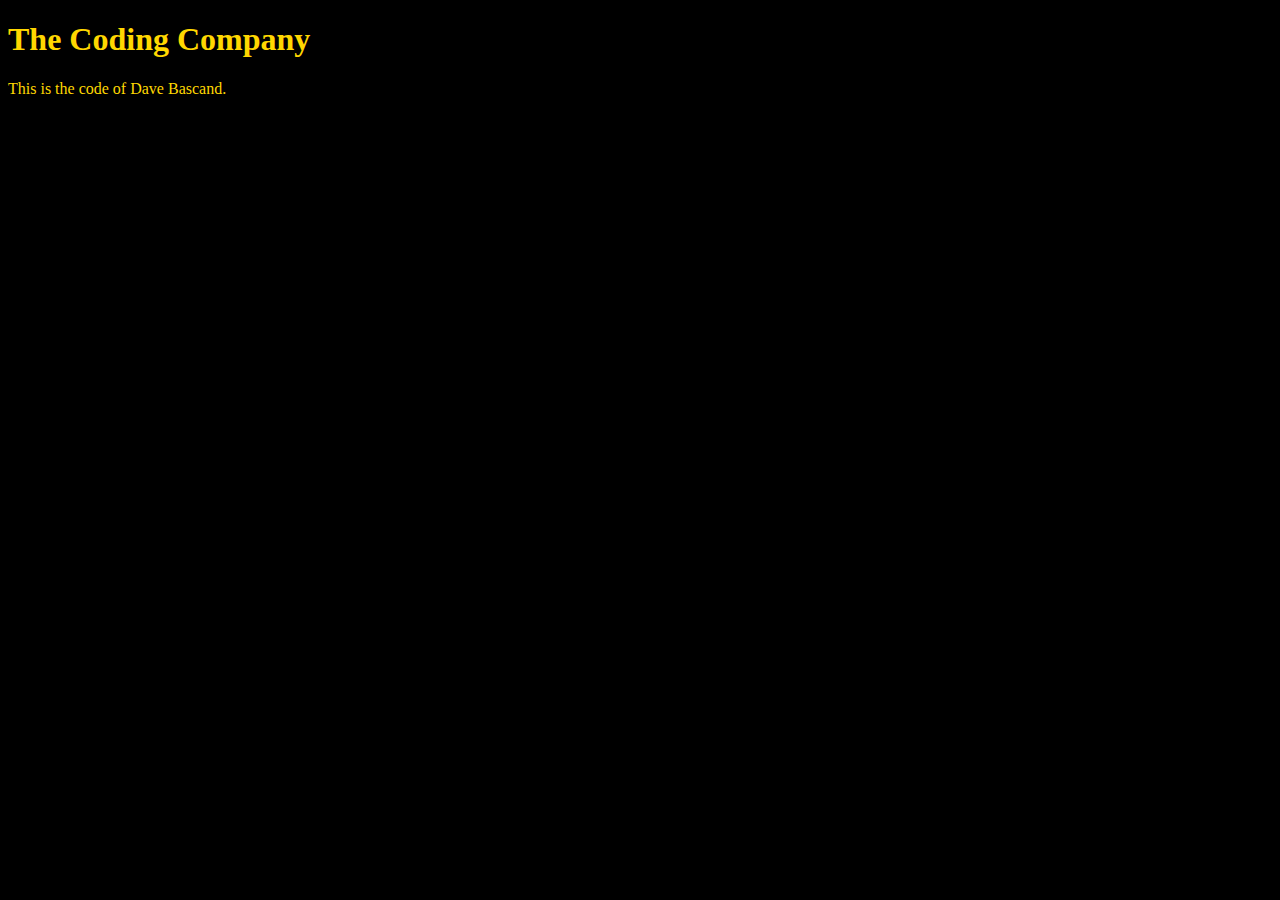
<file: unit_1/index.html>
<!DOCTYPE html>
<html>
	<head>
		<title>The Coding Company</title>
		<link rel="stylesheet" type="text/css" href="css/style.css">
	</head>

	<body>
		<h1>The Coding Company</h1>
		<p>This is the code of Dave Bascand.</p>

	</body>
</html>
</file>
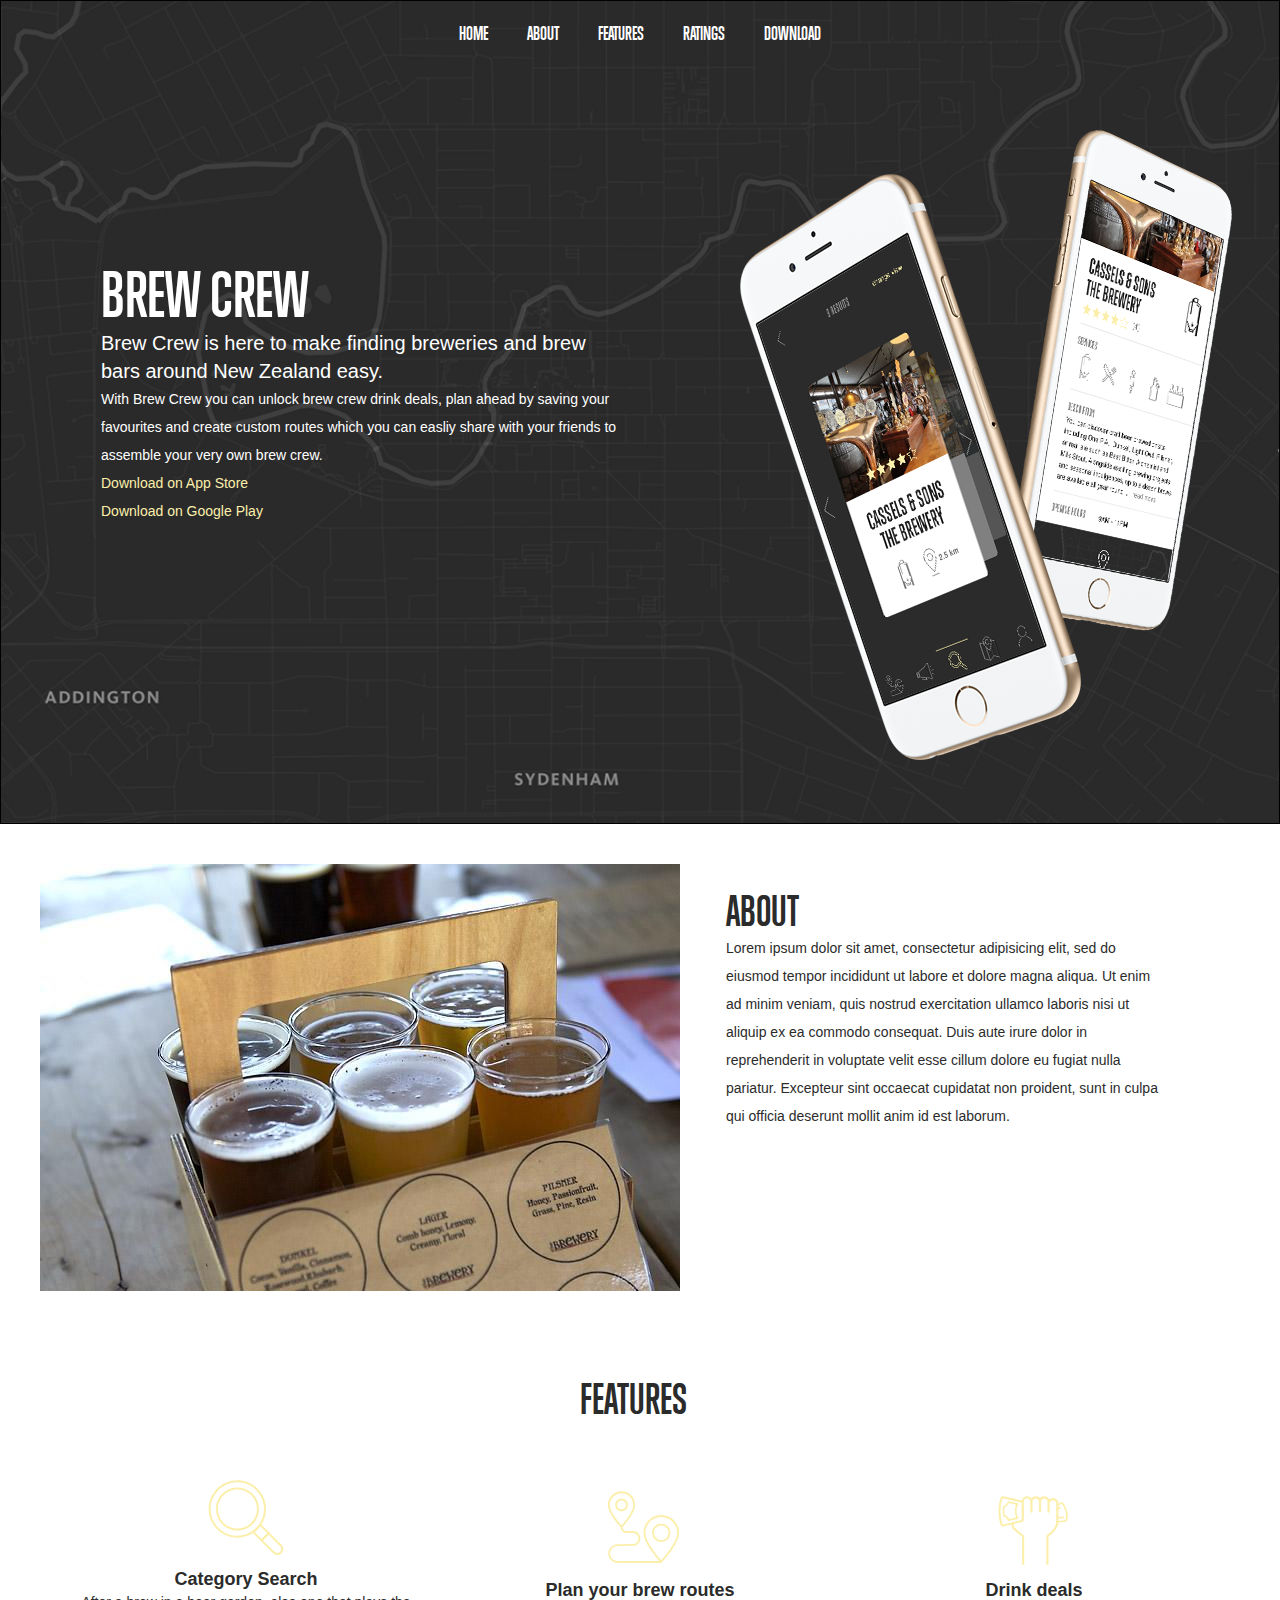
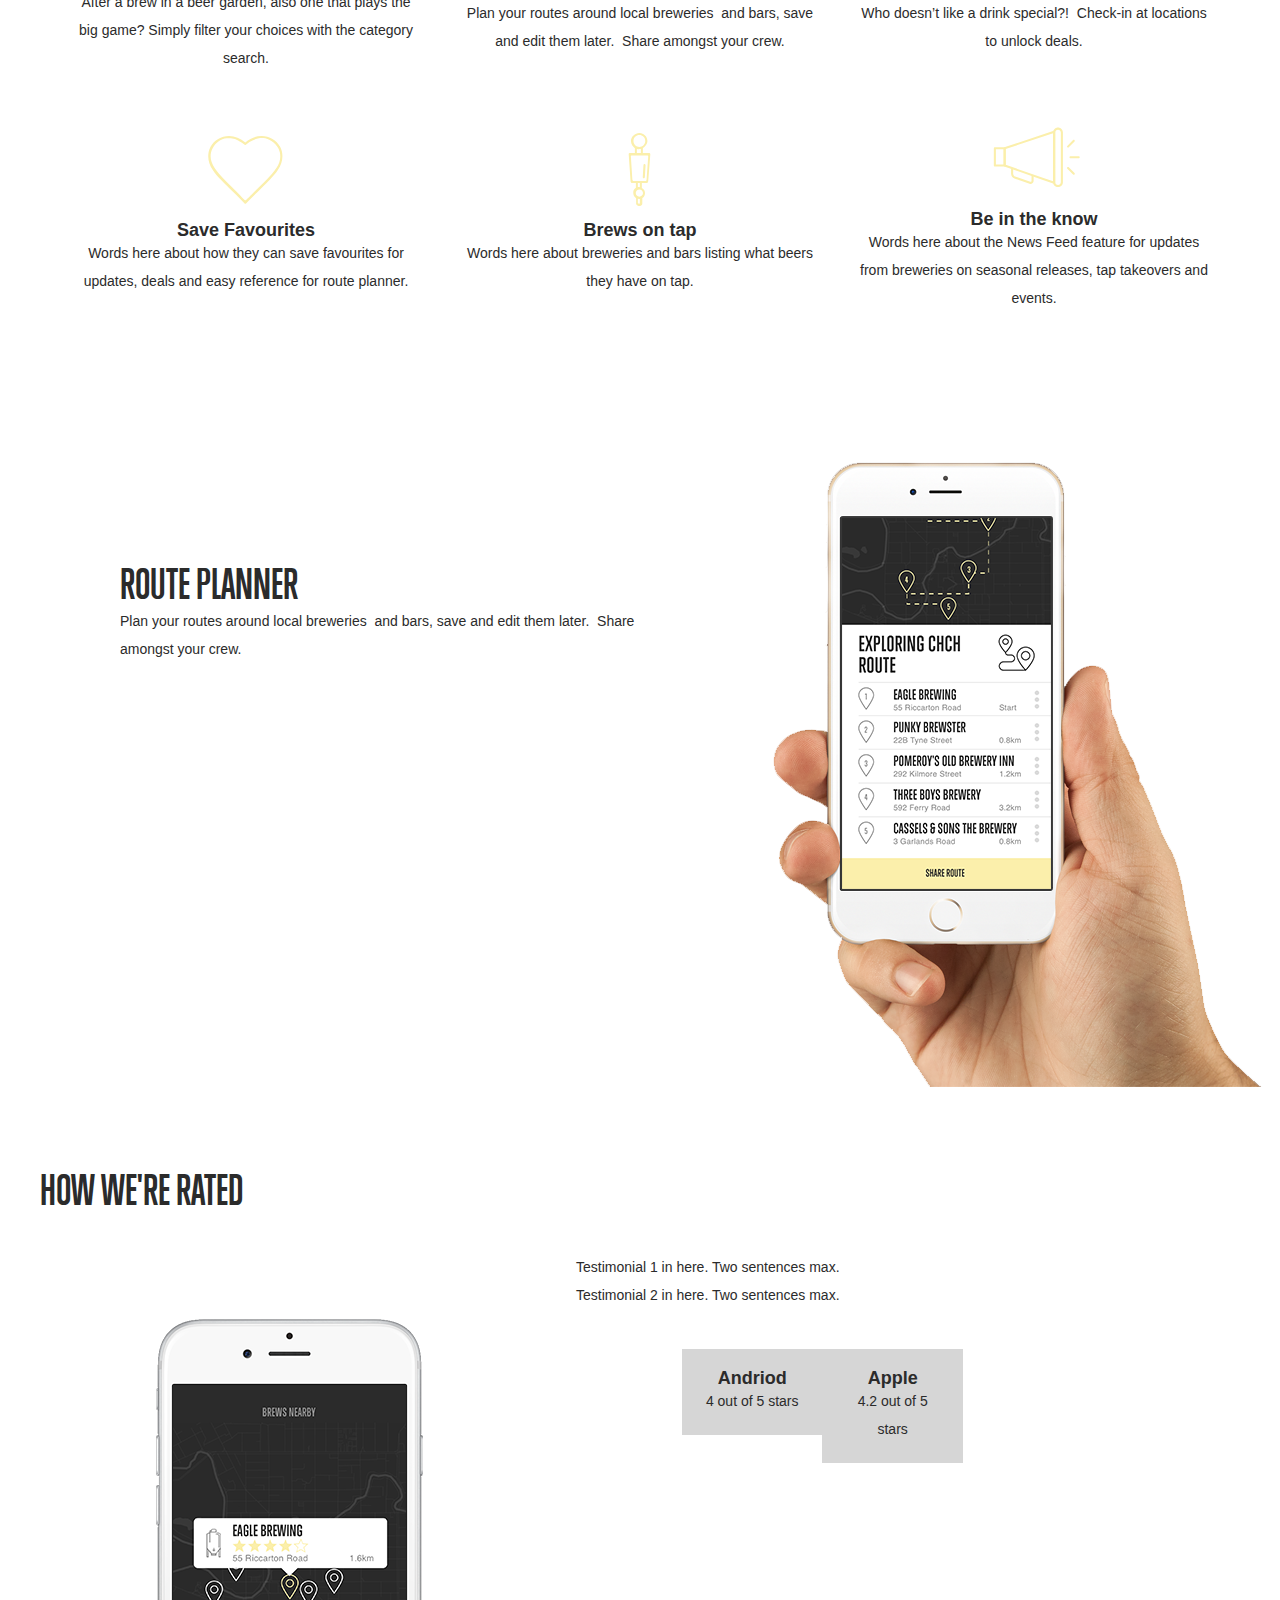
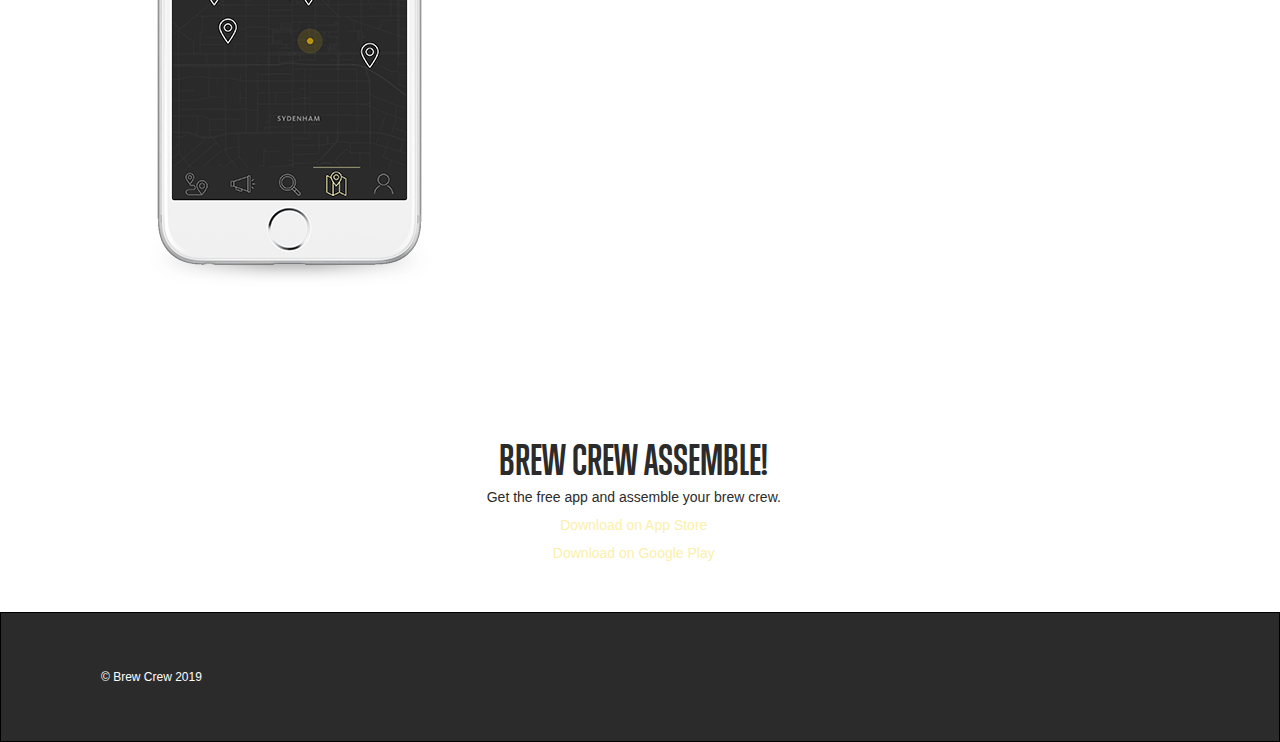
<file: unit_6/index.html>
<!DOCTYPE html>
<html lang="en"> 
<head>
	<title>Brew Crew App</title>
	<link rel="stylesheet" type="text/css" href="css/reset.css">
	<link rel="stylesheet" type="text/css" href="css/style.css">
</head>
<body>
	<div class="wrapper">
	<header>
		<nav id="topnav">
			<a href="#">HOME</a> 
			<a href="#">ABOUT</a>
			<a href="#">FEATURES</a>
			<a href="#">RATINGS</a>
			<a href="#">DOWNLOAD</a>
		</nav>	
	<article class="headertext">
		<h1>BREW CREW</h1>
		<p id="slogan">Brew Crew is here to make finding breweries and brew bars around New Zealand easy.</p>
		<p class="white-bodytext">With Brew Crew you can unlock brew crew drink deals, plan ahead by saving your favourites and create custom routes which you can  easliy share with your friends to assemble your very own brew crew.</p>
		<p class="buttontext">Download on App Store</p>
		<p class="buttontext">Download on Google Play</p>
	</article>
	<aside id="headerimagephone">
		<img src="images/header-phones.png" alt="Brew Crew App">
	</aside>
	</header>

	<section id="about" class="clearfix">
		<aside id="aboutimage">
			<img src="images/placeholder.jpg" alt="About Brew Crew">
		</aside>
		<article id="abouttext">
			<h3>ABOUT</h3>
			<p>Lorem ipsum dolor sit amet, consectetur adipisicing elit, sed do eiusmod
			tempor incididunt ut labore et dolore magna aliqua. Ut enim ad minim veniam,
			quis nostrud exercitation ullamco laboris nisi ut aliquip ex ea commodo
			consequat. Duis aute irure dolor in reprehenderit in voluptate velit esse
			cillum dolore eu fugiat nulla pariatur. Excepteur sint occaecat cupidatat non
			proident, sunt in culpa qui officia deserunt mollit anim id est laborum.</p>
		</article>
	</section>	

	<section id="features" class="clearfix">
		<article class="textgroup-centred">
			<h3>FEATURES</h3>
		</article>
		<div class="app-features">
		<!-- Search Icon -->
		<img src="images/search-icon.svg" alt="search icon" class="icons">
		<h4>Category Search</h4>
		<p>After a brew in a beer garden, also one that plays the big game? Simply filter your choices with the category search.</p>
		</div>
		<div class="app-features">
		<!-- Route Planner Icon -->
		<img src="images/route-icon.svg" alt="route icon" class="icons">
		<h4>Plan your brew routes</h4>
		<p>Plan your routes around local breweries  and bars, save and edit them later.  Share amongst your crew.</p>
		</div>
		<div class="app-features">
		<!-- Deals Icon -->
		<img src="images/deals-icon.svg" alt="deals icon" class="icons">
		<h4>Drink deals</h4>
		<p>Who doesn’t like a drink special?!  Check-in at locations to unlock deals.</p>
		</div>
		<div class="app-features">
		<!-- Favourites Icon -->
		<img src="images/favourites-icon.svg" alt="favourites icon" class="icons">
		<h4>Save Favourites</h4>
		<p>Words here about how they can save favourites for updates, deals and easy reference for route planner.</p>
		</div>
		<div class="app-features">
		<!-- Tap Icon -->
		<img src="images/tap-icon.svg" alt="tap icon" class="icons">
		<h4>Brews on tap</h4>
		<p>Words here about breweries and bars listing what beers they have on tap.</p>
		</div>
		<div class="app-features">
		<!-- News Feed Icon -->
		<img src="images/news-icon.svg" alt="news icon" class="icons">
		<h4>Be in the know</h4>
		<p>Words here about the News Feed feature for updates from breweries on seasonal releases, tap takeovers and events.</p>
		</div>
	</section>

	<section id="key-feature" class="clearfix">
		<article id="key_feature_text">
			<h3>ROUTE PLANNER</h3>
			<p>Plan your routes around local breweries  and bars, save and edit them later.  Share amongst your crew.</p>
		</article>
		<aside id="key_feature_image">
			<img src="images/phone-hand.png" alt="Route Planner Feature">
		</aside>
	</section>

	<section id="ratings" class="clearfix">
		<article id="ratings_heading">
		<h3>HOW WE'RE RATED</h3>
		</article>
		<aside id="ratings_phone_image">
		<img src="images/brewery-phone.png" alt="Brewery location on screen"> 
		<!-- Image in here on phone -->
		</aside>
		<div id="testimonial">
		<p>Testimonial 1 in here. Two sentences max.</p>
		<p>Testimonial 2 in here. Two sentences max.</p>
		</div>
	<div id="ranking-grouped">
		<div class="ranking-box">
			<h4>Andriod</h4>	
			<p> 4 out of 5 stars</p>
		</div>
		<div class="ranking-box">
			<h4>Apple</h4>	
			<p>4.2 out of 5 stars</p>
		</div>
	</div>
		<!-- Styled boxes for the andriod and apple ratings -->
	</section>

	<section id="download" class="clearfix">
		<article class="textgroup-centred">
		<h3>BREW CREW ASSEMBLE!</h3>
		<p>Get the free app and assemble your brew crew.</p>
		<p class="buttontext">Download on App Store</p>
		<p class="buttontext">Download on Google Play</p>
		</article>
	</section>

	<footer>
		<p id="copyright">© Brew Crew 2019</p> 
		<!-- Logo, bottom navigation and social media icons in footer -->
	</footer>
	</div>
</body>
</html>
</file>
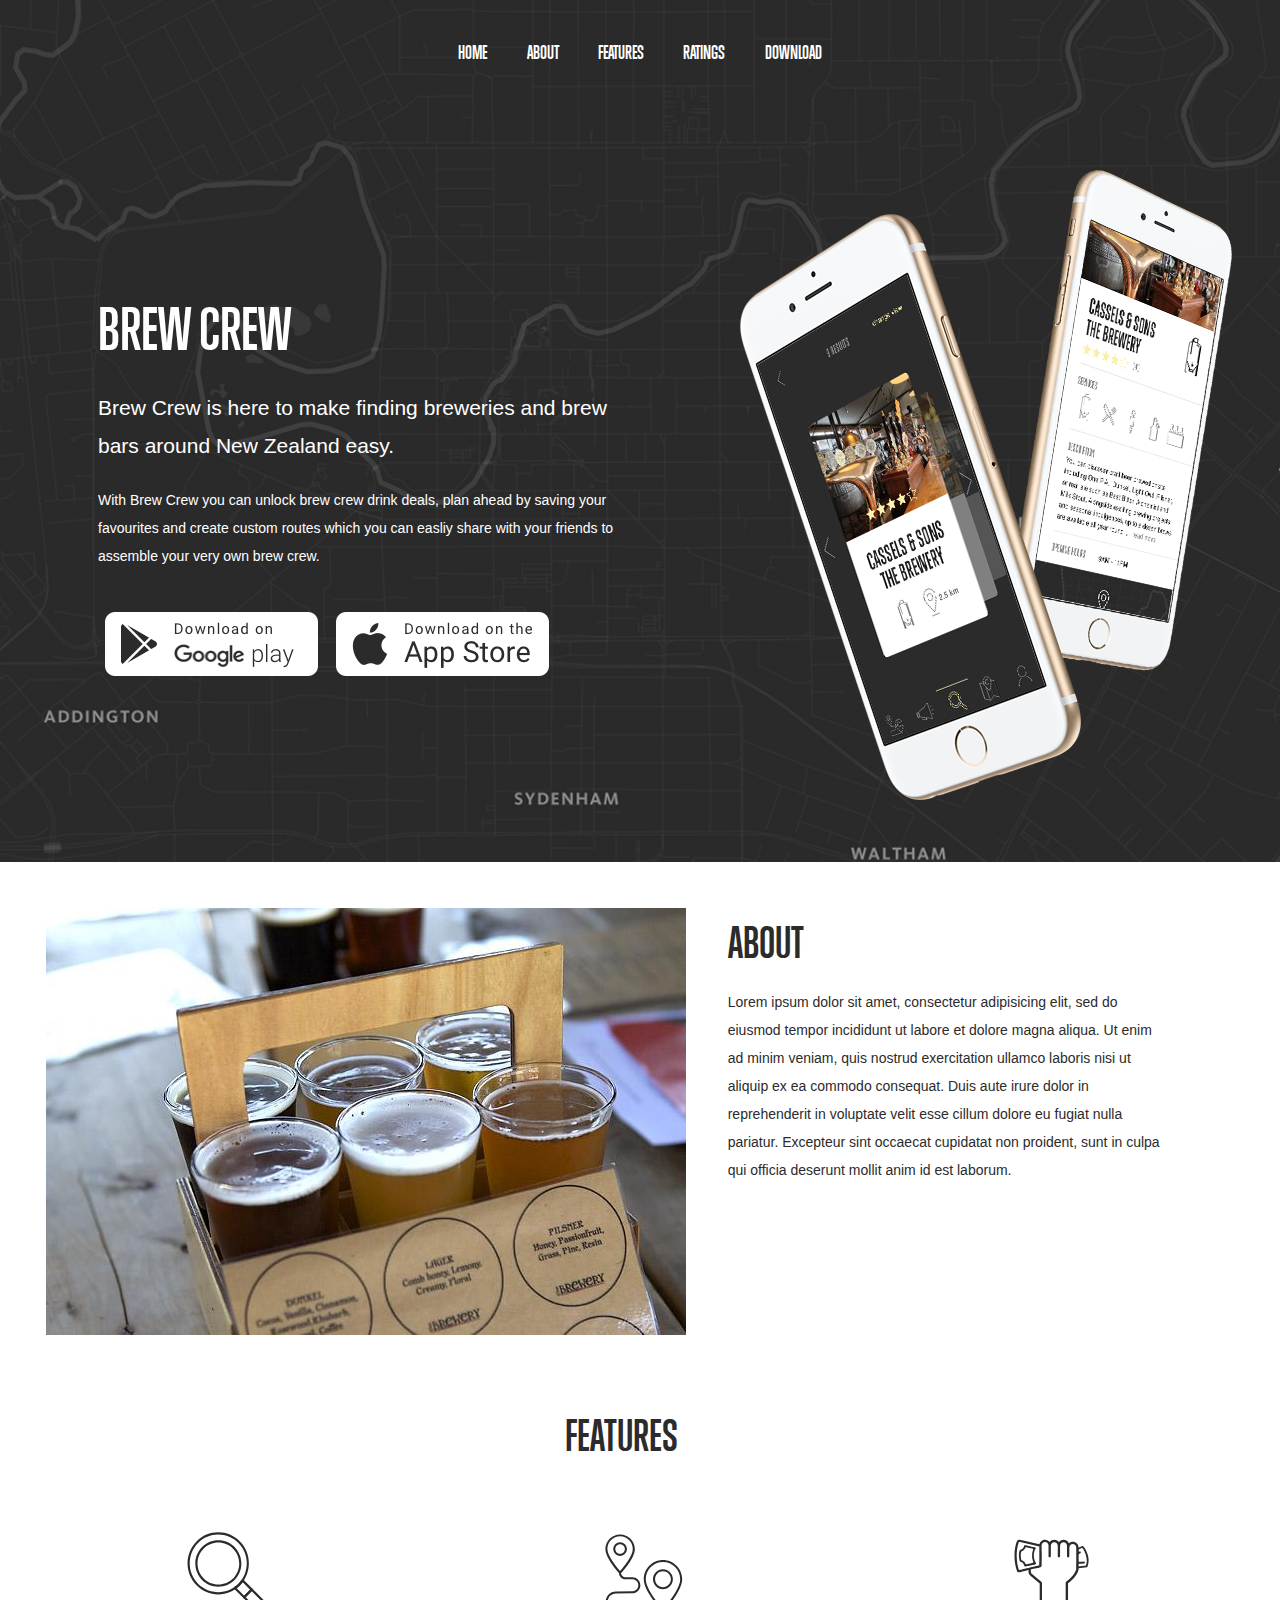
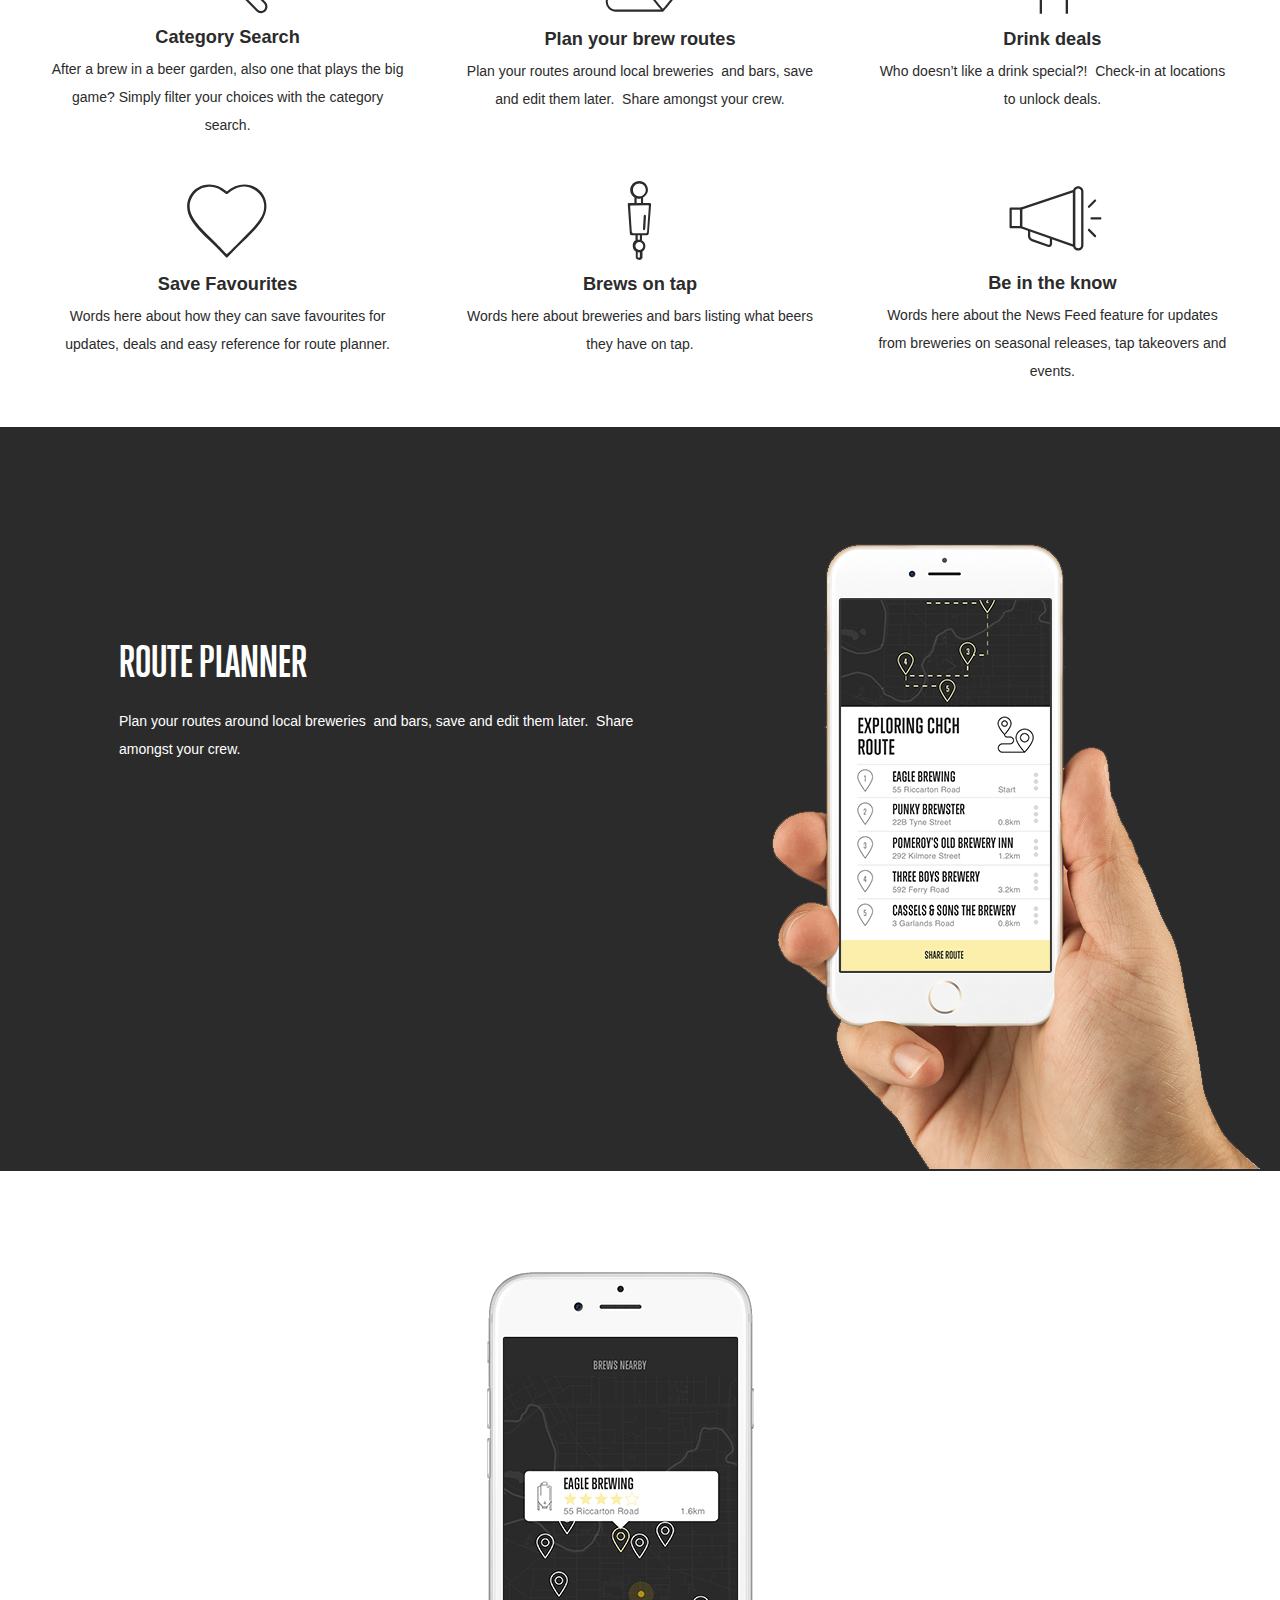
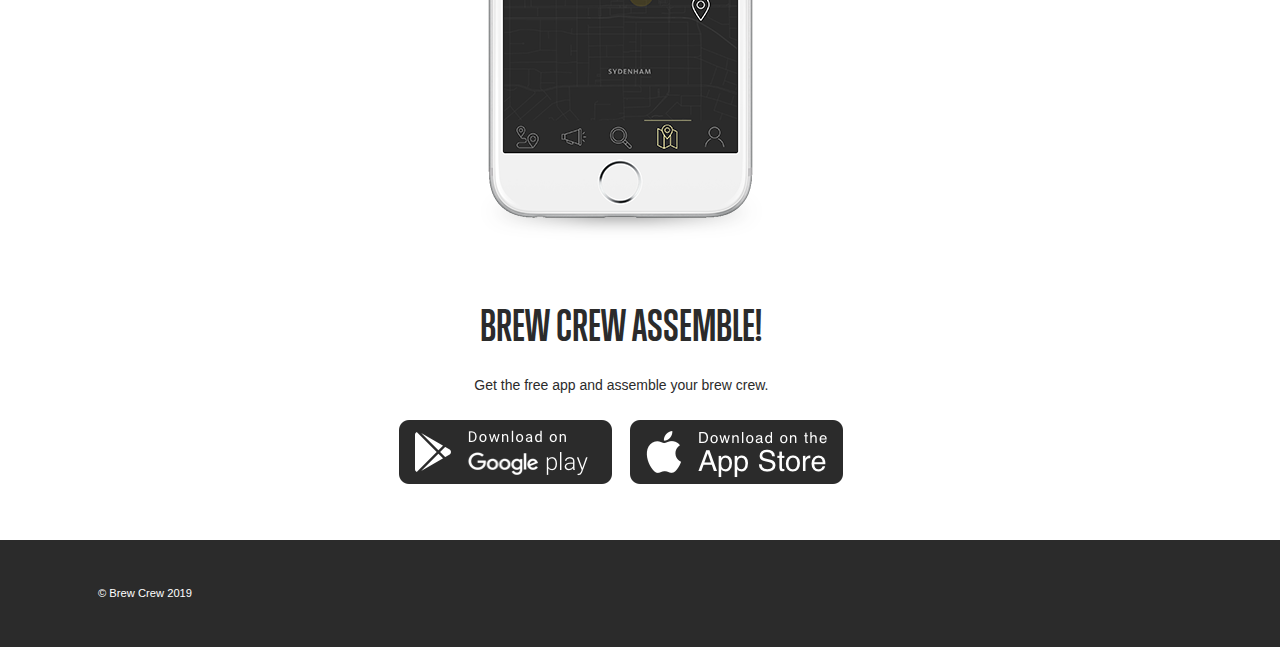
<file: unit_8/index.html>
<!DOCTYPE html>
<html lang="en"> 
<head><meta name="viewport" content="width=device-width, initial-scale=1">
	<title>Brew Crew App</title>
	<link rel="stylesheet" type="text/css" href="css/reset.css">
	<link rel="stylesheet" type="text/css" href="css/style.css">
</head>
<body>
	<div class="wrapper">
	<header>
		<nav id="topnav">
			<a href="#">HOME</a> 
			<a href="#">ABOUT</a>
			<a href="#">FEATURES</a>
			<a href="#">RATINGS</a>
			<a href="#">DOWNLOAD</a>
		</nav>	
	<article class="headertext">
		<h1>BREW CREW</h1>
		<p id="slogan">Brew Crew is here to make finding breweries and brew bars around New Zealand easy.</p>
		<p class="white-bodytext">With Brew Crew you can unlock brew crew drink deals, plan ahead by saving your favourites and create custom routes which you can  easliy share with your friends to assemble your very own brew crew.</p>
		<img class="button" src="images/GooglePlayDarkButton.png" alt="Google Play">
		<img class="button" src="images/AppleStoreDarkButton.png" alt="Apple Store">
	</article>
	<aside id="headerimagephone">
		<img id="doublephones" src="images/header-phones.png" alt="Brew Crew App">
	</aside>
	</header>

	<section id="about" class="clearfix">
		<aside id="aboutimage">
			<img id="beerflight" src="images/placeholder.jpg" alt="About Brew Crew">
		</aside>
		<article id="abouttext">
			<h3>ABOUT</h3>
			<p>Lorem ipsum dolor sit amet, consectetur adipisicing elit, sed do eiusmod
			tempor incididunt ut labore et dolore magna aliqua. Ut enim ad minim veniam,
			quis nostrud exercitation ullamco laboris nisi ut aliquip ex ea commodo
			consequat. Duis aute irure dolor in reprehenderit in voluptate velit esse
			cillum dolore eu fugiat nulla pariatur. Excepteur sint occaecat cupidatat non
			proident, sunt in culpa qui officia deserunt mollit anim id est laborum.</p>
		</article>
	</section>	

	<section id="features" class="clearfix">
		<article class="textgroup-centred">
			<h3>FEATURES</h3>
		</article>
		<div class="app-features">
		<!-- Search Icon -->
		<img src="images/search-icon.svg" alt="search icon" class="icons">
		<h4>Category Search</h4>
		<p>After a brew in a beer garden, also one that plays the big game? Simply filter your choices with the category search.</p>
		</div>
		<div class="app-features">
		<!-- Route Planner Icon -->
		<img src="images/route-icon.svg" alt="route icon" class="icons">
		<h4>Plan your brew routes</h4>
		<p>Plan your routes around local breweries  and bars, save and edit them later.  Share amongst your crew.</p>
		</div>
		<div class="app-features">
		<!-- Deals Icon -->
		<img src="images/deals-icon.svg" alt="deals icon" class="icons">
		<h4>Drink deals</h4>
		<p>Who doesn’t like a drink special?!  Check-in at locations to unlock deals.</p>
		</div>
		<div class="app-features">
		<!-- Favourites Icon -->
		<img src="images/favourites-icon.svg" alt="favourites icon" class="icons">
		<h4>Save Favourites</h4>
		<p>Words here about how they can save favourites for updates, deals and easy reference for route planner.</p>
		</div>
		<div class="app-features">
		<!-- Tap Icon -->
		<img src="images/tap-icon.svg" alt="tap icon" class="icons">
		<h4>Brews on tap</h4>
		<p>Words here about breweries and bars listing what beers they have on tap.</p>
		</div>
		<div class="app-features">
		<!-- News Feed Icon -->
		<img src="images/news-icon.svg" alt="news icon" class="icons">
		<h4>Be in the know</h4>
		<p>Words here about the News Feed feature for updates from breweries on seasonal releases, tap takeovers and events.</p>
		</div>
	</section>

	<section id="key-feature" class="clearfix">
		<article id="key_feature_text">
			<h3 class="white-h3">ROUTE PLANNER</h3>
			<p class="white-bodytext">Plan your routes around local breweries  and bars, save and edit them later.  Share amongst your crew.</p>
		</article>
		<aside id="key_feature_image">
			<img id="routeplannerpic" src="images/phone-hand.png" alt="Route Planner Feature">
		</aside>
	</section>

	<section id="download" class="clearfix">
		<article class="textgroup-centred">
		<img id="locationphonepic" src="images/brewery-phone.png" alt="Brewery location on screen">
		<h3>BREW CREW ASSEMBLE!</h3>
		<p>Get the free app and assemble your brew crew.</p>
		<img class="button" src="images/GooglePlayButton.png" alt="Google Play">
		<img class="button" src="images/AppleStoreButton.png" alt="Apple Store">
		</article>
	</section>

	<footer>
		<p id="copyright">© Brew Crew 2019</p> 
		<!-- Logo, bottom navigation and social media icons in footer -->
	</footer>
	</div>
</body>
</html>
</file>
<file: unit_1/css/style.css>
body {
    background-color: black;
}

h1, p {
    color: gold;
}
</file>
<file: unit_6/css/style.css>
@font-face {
    font-family: 'trump_gothic_eastbold';
    src: url('fonts/trump_gothic_east_bold-webfont.woff2') format('woff2'),
         url('fonts/trump_gothic_east_bold-webfont.woff') format('woff'),
         url('fonts/trump_gothic_east_bold-webfont.ttf') format('truetype');
    font-weight: normal;
    font-style: normal;
}

@import url('https://fonts.googleapis.com/css?family=Work+Sans:400,600,700&display=swap');


header {
	background-image: url(../images/map.jpg);
	background-size: cover;
	background-position: center;
	border: 1px black solid;
	display: inline-block;
}

h1 {
	font-size: 60px;
	font-family: 'trump_gothic_eastbold', 'Work Sans', sans-serif;
	color: #ffffff;
}

h3	{
	font-size: 40px;
	font-family: 'trump_gothic_eastbold', 'Work Sans', sans-serif;
	color: #2B2B2B;
}

h4	{
	font-size: 18px;
	font-family: 'Work Sans', sans-serif;
	font-weight: 600;
	color: #2B2B2B;
}

p {
	font-size: 14px;
	font-family: 'Work Sans', sans-serif;
	font-weight: 400;
	line-height: 28px;
	color: #2B2B2B;
	text-align: inherit;  	
}

nav a{
	text-decoration: none;
	color: #ffffff;
	margin: 1em;
}

footer {
	background-color: #2B2B2B;
	border: 1px black solid;
	padding: 50px 50px 50px 100px;
}

.wrapper {
	border: none;
}

.headertext {
	text-align: left;
	color: #ffffff;
    padding: 200px 0px 100px 100px;
    float: left;
    display: inline-block;
    width: 44%;
}

.textgroup {
	text-align: left;
    padding: 20px;
    width: 250px;
}

.textgroup-centred {
	text-align: center;
    padding: 2%;
    width: 95%;
    display: block;
}

.app-features {
	text-align: center;
	padding: 10px;
	max-width: 350px;
	display: inline-block;
	background-color: #ffffff;
    padding: 20px;
    height: 200px;
    vertical-align: top;
    align-content: center;
}

.ranking-box {
	background-color: #D6D6D6;
    padding: 20px;
    text-align: center;
    align-content: center;
    float: left;
    width: 18%;
}

.white-bodytext{
	color: #ffffff;
}

.buttontext {
	font-size: 14px;
	font-family: 'Work Sans', sans-serif;
	font-weight: 400;
	color: #FBEFAB;
}

.icons{
	width: 100px;
}

#topnav{
	text-align: center;
	font-size: 18px;
	font-family: 'trump_gothic_eastbold', 'Work Sans', sans-serif;
	color: #ffffff;
	font-weight: 400;
	line-height: 28px;
    padding: 20px;
}

#slogan	{
	font-size: 20px;
	font-family: 'Work Sans', sans-serif;
	font-weight: 400;
	font-style: normal;
	color: #ffffff;
	max-width: 45ch;
}

#about{
	background-color: #ffffff;
    padding: 20px;
    display: inline-block;
}

#aboutimage{
	background-color: #ffffff;
    padding: 20px;
    float: left;
    width: 45%;
}

#abouttext {
	text-align: left;
	background-color: #ffffff;
    padding: 50px 100px 100px 20px;
    float: right;
    width: 35%;
}

.clearfix:after{
	visibility: hidden;
	display: block;
	font-size: 0;
	content: " ";
	clear: both;
	height: 0;
}

#features {
	background-color: #ffffff;
	text-align: center;
    padding: 20px;
    align-content: center;
}

#key-feature {
	background-color: #ffffff;
    padding: 20px;
    display: inline-block;
}

#key_feature_text{
	background-color: #ffffff;
    padding: 200px 0 100px 100px;
    float: left;
    width: 44%;
}

#key_feature_image {
	text-align: left;
	background-color: #ffffff;
    padding: 20px;
    float: right;
    width: 44%;
}

#ratings {
	background-color: #ffffff;
    padding: 20px;
    display: inline-block;
}

#ratings_heading {
	text-align: left;
	background-color: #ffffff;
    padding: 20px;
    width: 95%;
    float: left;
}

#ratings_phone_image{
	background-color: #ffffff;
    padding: 20px;
    float: left;
    width: 40%;
}

#testimonial {
	background-color: #ffffff;
    padding: 20px;
    width: 45%;
    float: left;
}

#ranking-grouped{
	background-color: #ffffff;
    padding: 20px;
    width: 45%;
    float: right;
}

#download {
	background-color: #ffffff;
    padding: 20px;
    align-content: center;
    text-align: center;
}

#copyright	{
	font-size: 12px;
	font-family: 'Work Sans', sans-serif;
	font-weight: 400;
	font-style: normal;
	color: #ffffff;
}

#headerimagephone{
    padding: 2%;
    float: right;
    display: inline-block;
    width: 44%;
}

#imageleft{
	background-color: #FFC675;
    padding: 20px;
    float: left;
}

#imageright{
	background-color: #FFC675;
    padding: 20px;
    float: right;
}
</file>
<file: unit_8/css/style.css>
@font-face {
    font-family: 'trump_gothic_eastbold';
    src: url('fonts/trump_gothic_east_bold-webfont.woff2') format('woff2'),
         url('fonts/trump_gothic_east_bold-webfont.woff') format('woff'),
         url('fonts/trump_gothic_east_bold-webfont.ttf') format('truetype');
    font-weight: normal;
    font-style: normal;
}

@import url('https://fonts.googleapis.com/css?family=Work+Sans:400,600,700&display=swap');


header {
	background-image: url(../images/map.jpg);
	background-size: cover;
	background-position: center;
	display: inline-block;
}

body{
	font-size: 14px;
	font-family: 'Work Sans', sans-serif;
}

h1 {
	font-size: 4em;
	font-family: 'trump_gothic_eastbold', 'Work Sans', sans-serif;
	color: #ffffff;
	padding-bottom: 0.5em;
}

h3	{
	font-size: 3em;
	font-family: 'trump_gothic_eastbold', 'Work Sans', sans-serif;
	color: #2B2B2B;
	padding-bottom: 0.5em;
}

h4	{
	font-size: 1.3em;
	font-family: 'Work Sans', sans-serif;
	font-weight: 600;
	color: #2B2B2B;
	padding-bottom: 0.5em;
}

p {
	font-size: 1em;
	font-family: 'Work Sans', sans-serif;
	font-weight: 400;
	line-height: 2em;
	color: #2B2B2B;
	text-align: inherit;  	
}

nav a{
	text-decoration: none;
	color: #ffffff;
	margin: 1em;
}

footer {
	background-color: #2B2B2B;
	padding: 3em 3em 3em 7em;
}

.wrapper {
	border: none;
	width: 100%;
}

.headertext {
	text-align: left;
	color: #ffffff;
    padding: 14em 0px 7em 7em;
    float: left;
    display: inline-block;
    width: 44%;
}

.textgroup {
	text-align: left;
    padding: 2%;
    width: 50%;
}

.textgroup-centred {
	text-align: center;
    padding: 1%;
    width: 95%;
    display: block;
}

.app-features {
	text-align: center;
	padding: 2%;
	max-width: 29%;
	display: inline-block;
	background-color: #ffffff;
    padding: 2%;
    height: 14em;
    vertical-align: top;
    align-content: center;
}

.ranking-box {
	background-color: #D6D6D6;
    padding: 2%;
    text-align: center;
    align-content: center;
    float: left;
    width: 18%;
}

.white-bodytext{
	color: #ffffff;
	padding-bottom: 1.5em;
}

.white-h3{
	color: #ffffff;
}

.button {
	padding: 1.5em .5em 1.5em .5em; 
}

.icons{
	width: 30%;
}

#topnav{
	text-align: center;
	font-size: 1.3em;
	font-family: 'trump_gothic_eastbold', 'Work Sans', sans-serif;
	color: #ffffff;
	font-weight: 400;
	line-height: 2em;
    padding: 2em;
}

#slogan	{
	font-size: 1.5em;
	line-height: 1.8em;
	font-family: 'Work Sans', sans-serif;
	font-weight: 400;
	font-style: normal;
	color: #ffffff;
	max-width: 45ch;
	padding-bottom: 1em;
}

#about{
	background-color: #ffffff;
    padding: 1.5em;
    display: inline-block;
}

#aboutimage{
	background-color: #ffffff;
    padding: 2%;
    float: left;
    width: 45%;
}

#abouttext {
	text-align: left;
	background-color: #ffffff;
    padding: 3em 7em 7em 1.5em;
    float: right;
    width: 35%;
}

.clearfix:after{
	visibility: hidden;
	display: block;
	font-size: 0;
	content: " ";
	clear: both;
	height: 0;
}

#features {
	background-color: #ffffff;
	text-align: center;
    padding: 1.5em 1.5em 3em 1.5em;
    align-content: center;
}

#key-feature {
	background-color: #2B2B2B;
    padding: 1.5em 1.5em 0 1.5em;
    display: inline-block;
}

#key_feature_text{
	background-color: #2B2B2B;
    padding: 14em 0 0 7em;
    float: left;
    width: 44%;
}

#key_feature_image {
	text-align: left;
	background-color: #2B2B2B;
    padding: 1.5em 1.5em 0 1.5em;
    float: right;
    width: 44%;
}

#ratings {
	background-color: #ffffff;
    padding: 1.5em;
    display: inline-block;
}

#ratings_heading {
	text-align: left;
	background-color: #ffffff;
    padding: 1%;
    width: 95%;
    float: left;
}

#ratings_phone_image{
	background-color: #ffffff;
    padding: 2%;
    float: left;
    width: 40%;
}

#testimonial {
	background-color: #ffffff;
    padding: 1.5em;
    width: 45%;
    float: left;
}

#ranking-grouped{
	background-color: #ffffff;
    padding: 1.5em;
    width: 45%;
    float: right;
}

#download {
	background-color: #ffffff;
    padding: 1.5em;
    align-content: center;
    text-align: center;
}

#copyright	{
	font-size: 0.8em;
	font-family: 'Work Sans', sans-serif;
	font-weight: 400;
	font-style: normal;
	color: #ffffff;
}

#headerimagephone{
    padding: 2%;
    float: right;
    display: inline-block;
    width: 44%;
}

#imageleft{
	background-color: #FFC675;
    padding: 1.5em;
    float: left;
}

#imageright{
	background-color: #FFC675;
    padding: 1.5em;
    float: right;
}

@media only screen and (min-width: 1130px) and (max-width: 1248px) {
  .headertext{
  	padding: 7em 0px 7em 7em;
  }
  #headerimagephone {
  	width: 35%;
  	float: none;
  	height: auto;
  }
  #doublephones {
  	width: 420px;
  	height: auto;
  }
  #aboutimage{
  	width: 40%;
  }
    #beerflight{
  	width: 480px;
  }
  #abouttext {
  	width: 35%;
  	padding: 3em 3em 3em 1.5em;
  }
  #key_feature_text{
  	width: 35%
  	padding: 7em 0px 7em 7em;
  }
  #key_feature_image {
  	width: 30%;
  	height: auto;
  }
  #routeplannerpic {
  	width: 400px;
  	height: auto;
  }
  #locationphonepic {
  	width: 350px;
  	height: auto;
  }
}

@media only screen and (min-width: 1000px) and (max-width: 1129px) {
  .headertext{
  	padding: 7em 0px 7em 3em;
  }
  #headerimagephone {
  	width: 35%;
  	float: none;
  	height: auto;
  }
  #doublephones {
  	width: 400px;
  	height: auto;
  	float: none;
  }
  #aboutimage{
  	width: 35%;
  }
    #beerflight{
  	width: 350px;
  }
  #abouttext {
  	width: 35%;
  	padding: 3em 3em 3em 1.5em;
  }
  #key_feature_text{
  	width: 35%
  	padding: 7em 0px 7em 3em;
  }
  #key_feature_image {
  	width: 30%;
  	height: auto;
  }
  #routeplannerpic {
  	width: 400px;
  	height: auto;
  }
  #locationphonepic {
  	width: 350px;
  	height: auto;
  }
  .button{
  	width: 180px;
  	height: auto;
  }
}
</file>
